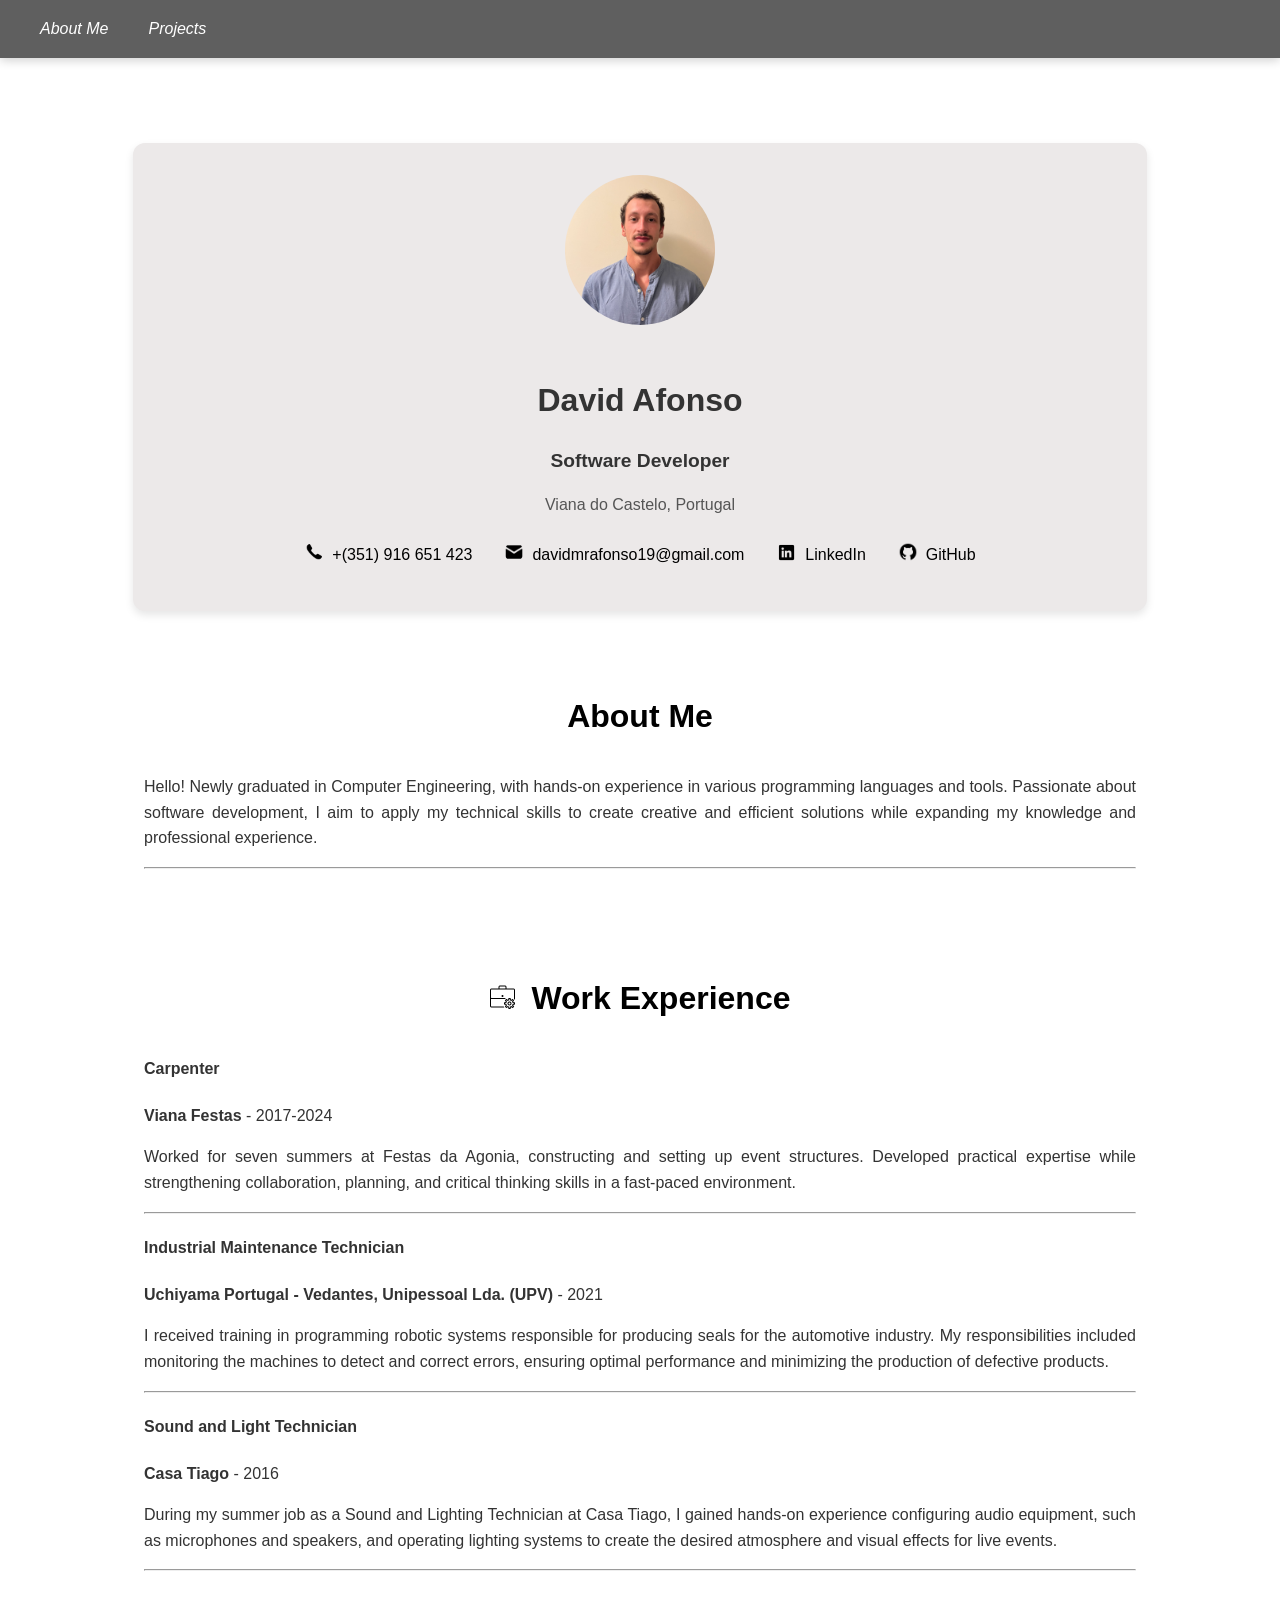
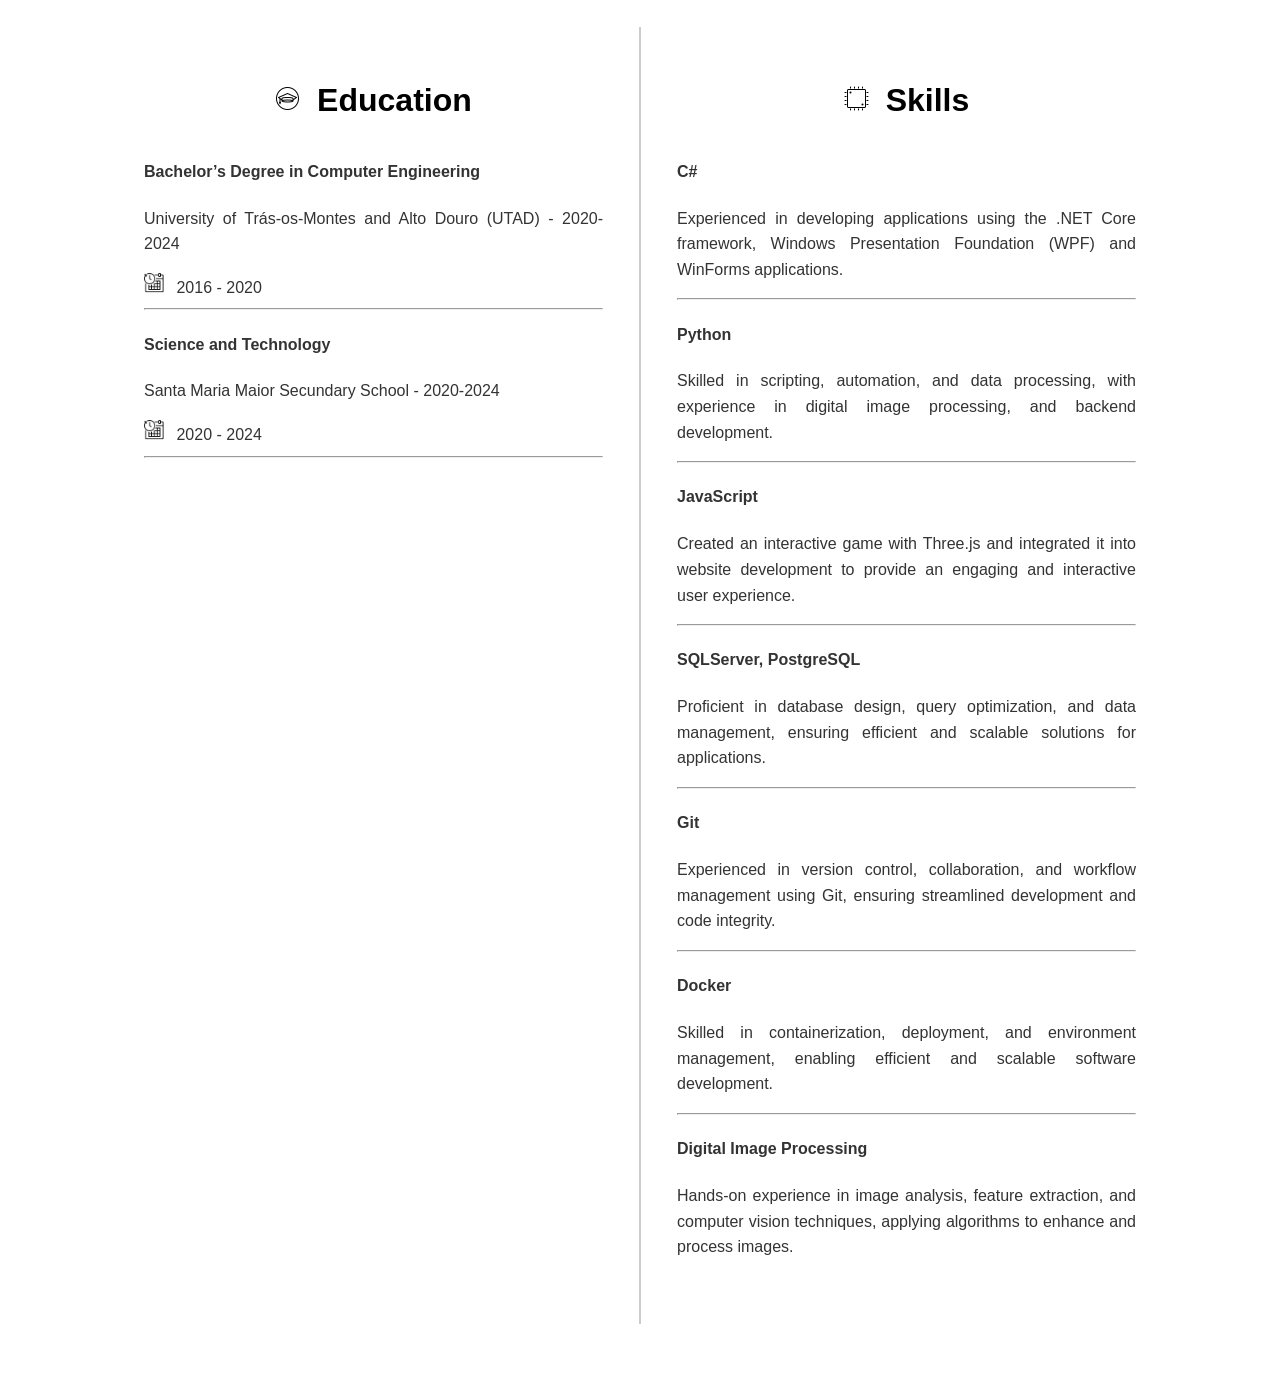
<file: index.html>
<!DOCTYPE html>
<html lang="en">
<head>
    <meta charset="UTF-8">
    <meta name="viewport" content="width=device-width, initial-scale=1.0">
    <title>Portfolio</title>
    <link rel="stylesheet" href="style.css">
</head>
<body>
    <!-- Navigation Bar -->
    <nav class="navbar">
        <ul>
            <li><a href="index.html#about-me">About Me</a></li>
            <li><a href="Projects.html">Projects</a></li>
        </ul>
    </nav>
    
   <!-- Header Section --> 
    <header>
        <h1></h1>
    </header>
    <div class="container">
        <!-- Profile Section -->
        <section class="profile" style="display: flex; justify-content: center; align-items: center; margin-top: 0;">
            <div style="display: flex; flex-direction: column; align-items: center; width: 100%; margin: 2rem 0;">
                <!-- Top Section: Personal Info -->
                <div style="background-color:#ece9e9; border-radius: 12px; padding: 2rem; box-shadow: 0 4px 8px rgba(0,0,0,0.1); width: 100%; max-width: 950px; text-align: center;">
                    <img src="Images/IMG_7075.png" alt="Profile Picture" style="border-radius: 50%; width: 150px; height: 150px; object-fit: cover; border: 4px #000000; margin-bottom: 1rem;">
                    <h2 style="font-size: 2rem; font-weight: bold; margin-bottom: 0.5rem;">David Afonso</h2>
                    <h3 style="font-size: 1.2rem; font-weight: bold; margin-bottom: 0.5rem;">Software Developer</h3>
                    <p style="color: #555; margin-bottom: 1.5rem;">Viana do Castelo, Portugal</p>
                    <div style="display: flex; justify-content: center; gap: 2rem; flex-wrap: wrap;">
                        <!-- Phone -->
                        <div style="display: flex; align-items: bottom;">
                            <img src="Images/icons8-phone-30.png" alt="Phone Icon" style="width: 20px; height: 20px; margin-right: 0.5rem; border: none; outline: none;">
                            <a href="tel:+916651423" style="color: #000000; text-decoration: none;">+(351) 916 651 423</a>
                        </div>
                        <!-- Email -->
                        <div style="display: flex; align-items: bottom;">
                            <img src="Images/icons8-mail-24.png" alt="Email Icon" style="width: 20px; height: 20px; margin-right: 0.5rem; border: none; outline: none;"> 
                            <a href="mailto:davidmrafonso19@gmail.com" style="color: #000000; text-decoration: none;">davidmrafonso19@gmail.com</a>
                        </div>
                        <!-- LinkedIn -->
                        <div style="display: flex; align-items: bottom;">
                            <img src="Images/icons8-linkedin-30.png" alt="LinkedIn Icon" style="width: 21px; height: 21px; margin-right: 0.5rem; border: none; outline: none;">  
                            <a href="https://www.linkedin.com/in/davidmiguelafonso/" target="_blank" style="color: #000000; text-decoration: none;">LinkedIn</a>
                        </div>
                        <!-- GitHub -->
                        <div style="display: flex; align-items: bottom;">
                            <img src="Images/icons8-github-24.png" alt="GitHub Icon" style="width: 20px; height: 20px; margin-right: 0.5rem; border: none; outline: none;">   
                            <a href="https://github.com/dafonso19" target="_blank" style="color: #000000; text-decoration: none;">GitHub</a>
                        </div>
                    </div>
                </div>
            </div>
        </section> 

        <section id="about-me" class="section active">
            <div class="about-me">
                <h2>About Me</h2>
                <p>
                    Hello! Newly graduated in Computer Engineering, with hands-on experience in various programming languages and tools. Passionate about software development, I aim to apply my technical skills to create creative and efficient solutions while expanding my knowledge and professional experience.
                </p>
                <hr>
            </div>
            
        </section>
         <!-- Experience Section -->
        <section class="experience">
            <h2>         
                <img src="Images/icons8-work-experience-50.png" alt="icons8-work-experience-50 Icon" style="width: 25px; height: 25px; margin-right: 0.5rem; border: none; outline: none;align-items: bottom;">  
                Work Experience
            </h2>
            <div>
                <h4>Carpenter </h4>
                <p><strong>Viana Festas</strong> - 2017-2024</p>
                <p>Worked for seven summers at Festas da Agonia, constructing and setting up event structures. Developed practical expertise while strengthening collaboration, planning, and critical thinking skills in a fast-paced environment.</p>
            </div>
            <hr>
            <div>
                <h4>Industrial Maintenance Technician</h4>
                <p><strong>Uchiyama Portugal - Vedantes, Unipessoal Lda. (UPV)</strong> - 2021</p>
                <p>I received training in programming robotic systems responsible for producing seals for the automotive industry. My responsibilities included monitoring the machines to detect and correct errors, ensuring optimal performance and minimizing the production of defective products.</p>
            </div>
            <hr>
            <div>
                <h4>Sound and Light Technician</h4>
                <p><strong>Casa Tiago</strong> - 2016</p>
                <p>During my summer job as a Sound and Lighting Technician at Casa Tiago, I gained hands-on experience configuring audio equipment, such as microphones and speakers, and operating lighting systems to create the desired atmosphere and visual effects for live events.</p>
            </div> 
            <hr>
        </section>
        <!-- Education Section -->
        <div class="education-skills-container">
            <section class="education">
                <h2>
                    <img src="Images/icons8-education-50.png" alt="icons8-work-experience-50 Icon" style="width: 25px; height: 25px; margin-right: 0.5rem; border: none; outline: none;align-items: bottom;">  
                    Education
                </h2>
                <div>
                    <h4>Bachelor’s Degree in Computer Engineering</h4>
                    <p>University of Trás-os-Montes and Alto Douro (UTAD) - 2020-2024</p>
                    <img src="Images/icons8-schedule-50.png" alt="Calendar Icon" style="width: 20px; height: 20px; margin-right: 0.5rem; border: none; outline: none;align-items: bottom;">
                    <a>2016 - 2020</a>
                </div>
                <hr>
                <div>
                    <h4>Science and Technology</h4>
                    <p>Santa Maria Maior Secundary School - 2020-2024</p>
                    <img src="Images/icons8-schedule-50.png" alt="Calendar Icon" style="width: 20px; height: 20px; margin-right: 0.5rem; border: none; outline: none;align-items: bottom;">
                    <a>2020 - 2024</a>
                </div>
                <hr>
            </section>

            <div class="separator"></div>

            <!-- Skill Section -->
            <section class="skills">
                <h2>
                    <img src="Images/icons8-processor-50.png" alt="Calendar Icon" style="width: 25px; height: 25px; margin-right: 0.5rem; border: none; outline: none;align-items: bottom;"> 
                    Skills
                </h2>
                <div>
                    <h4>C#</h4>
                    <p>Experienced in developing applications using the .NET Core framework,
                        Windows Presentation Foundation (WPF) and WinForms applications.</p>
                    <hr>
                    <h4>Python</h4>
                    <p>Skilled in scripting, automation, and data processing, 
                        with experience in digital image processing, and backend development.</p>
                    <hr>
                    <h4>JavaScript</h4>
                    <p>Created an interactive game with Three.js and integrated it into website development
                         to provide an engaging and interactive user experience.</p>
                    <hr>
                    <h4>SQLServer, PostgreSQL</h4>
                    <p>Proficient in database design, query optimization, and data management, 
                        ensuring efficient and scalable solutions for applications.</p>
                    <hr>
                    <h4>Git</h4>
                    <p>Experienced in version control, collaboration, and workflow management using Git,
                        ensuring streamlined development and code integrity.</p>
                    <hr>
                    <h4>Docker</h4>
                    <p>Skilled in containerization, deployment, and environment management,
                         enabling efficient and scalable software development.</p> 
                    <hr>
                    <h4>Digital Image Processing</h4>
                    <p>Hands-on experience in image analysis, feature extraction, and computer vision techniques, 
                        applying algorithms to enhance and process images.</p>
                </div>
            </section>
        </div>
    </div>
    <footer>
    </footer>
</body>
</html>
</file>
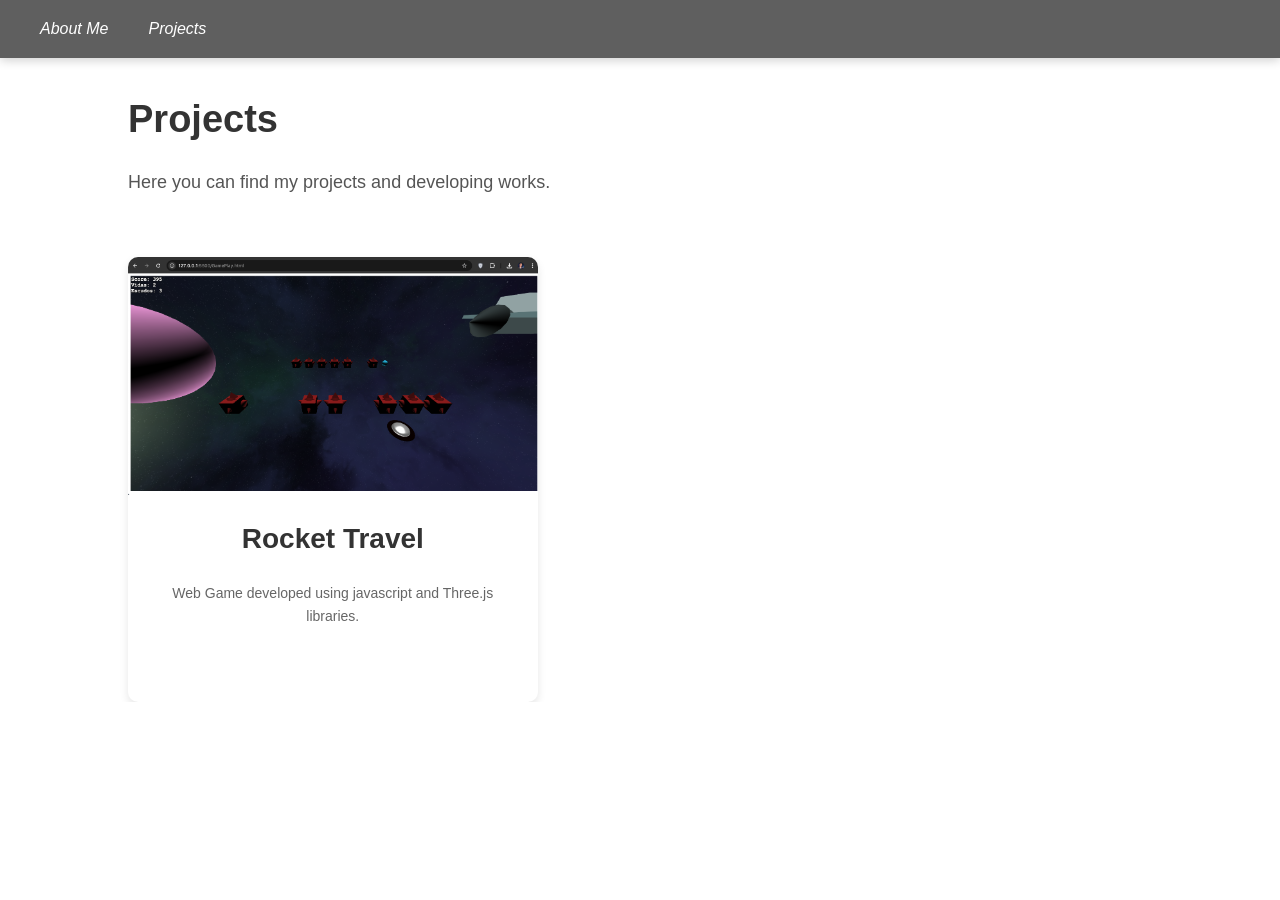
<file: Projects.html>
<!DOCTYPE html>
<html lang="en">
<head>
    <meta charset="UTF-8">
    <meta name="viewport" content="width=device-width, initial-scale=1.0">
    <title>Projects</title>
    <link rel="stylesheet" href="style.css"> 
</head>

<body>

    <!-- Navigation Bar -->
    <nav class="navbar">
        <ul>
            <li><a href="index.html">About Me</a></li>
            <li><a href="Projects.html">Projects</a></li>
        </ul>
    </nav>

    <div class="container">
        <section class="projects">
            <h2>Projects</h2>
            <p>Here you can find my projects and developing works.</p>

            <div class="project-list">
                
                <!-- Projeto 1 -->
                 <div class="project">
                    <a href="https://github.com/dafonso19/Rocket-Game_Computac-o-Gr-fica" target="_blank">
                        <img src="Images/Screenshot 2025-02-06 at 12.26.40.png" alt="Rocket Travel">
                        <h3>Rocket Travel</h3>
                        <p>Web Game developed using javascript and Three.js libraries.</p>
                    </a>
                 </div>


            </div>

        </section>
    </div>






    <footer></footer>
</body>
</html>
</file>
<file: style.css>
:root {
    --primary-color: #000000;
    --secondary-color: #333;
    --background-color: #ffffff;
    --text-color: #333;
    --card-background: #fff;
    --card-shadow: rgba(0, 0, 0, 0);
}

body {
    font-family: Arial, sans-serif;
    margin: 0;
    padding: 0;
    line-height: 1.6;
    background-color: var(--background-color);
    color: var(--text-color);
    text-align: justify;
}

header {
    background: none;
    color: #fff;
    padding: 1rem 0;
    text-align: center;
}
.container {
    width: 80%;
    margin: 0 auto;
    overflow: hidden;
    padding: 0 2rem;
}
.profile {
    text-align: center;
    margin: 0;
    padding: 0rem;
    border: none;  /* 1px solid red;  none */ 
} 

.profile img {
    width: 150px;
    height: 150px;
    border-radius: 50%;
    margin-bottom: 1rem;
    border: 4px solid #000000;
}
.profile h2 {
    color: var(--secondary-color);   /*var(--secondary-color)*/
}
.experience, .about-me, .education, .skills {
    background: var(--card-background);
    padding: 1rem;
    margin-bottom: 2rem;
    border-radius: 5px;
    
}
.experience h2, .about-me h2, .education h2, .skills h2 {
    font-size: 2rem;
    margin-top: 0;
    color: var(--primary-color);
    text-align: center;
    margin: 2rem 0;
    

}
.education {
    width: 50%;
    padding: 1rem;
    background: var(--card-background);
    border-radius: 5px;
    
}
.skills {
    width: 50%;
    padding: 1rem;
    background: var(--card-background);
    border-radius: 5px;
    
}
footer {
    text-align: center;
    padding: 1rem;
    color: #fff;
    margin-top: 2rem;
}
footer p {
    margin: 0;
}
@media (max-width: 768px) {
    .education-skills-container {
    flex-direction: column;
    }
    .education, .skills {
        width: 100%;
    }
    .container {
    width: 90%;
    }
    .profile img {
    width: 100px;
    height: 100px;
    }
    .contact-details {
        flex-direction: column;
        align-items: center;
    }
}

.navbar {
    background: #5f5f5f ; /* Tom escuro translúcido */
    padding: 0px 0px;
    display: flex;
    justify-content: left;
    top: 0;
    width: 100%;
    backdrop-filter: blur(5px); /* Efeito de vidro fosco */
    box-shadow: 0 2px 10px rgba(0, 0, 0, 0.2);
    z-index: 1000;
}

/* Estilo da lista da navbar */
.navbar ul {
    list-style: none;
    display: flex;
    gap: 40px;
}

/* Estilo dos links */
.navbar ul li a {
    text-decoration: none;
    font-style: italic; /* Texto em itálico */
    font-size: 16px;
    color: white;
    transition: color 0.3s ease-in-out, transform 0.2s;
}

/* Efeito ao passar o mouse */
.navbar ul li a:hover {
    color: #d4a373; /* Um tom quente para destacar */
    transform: scale(1.1);
}


.education-skills-container {
display: flex;
align-items: stretch;
justify-content: space-between;
gap: 20px; 
width: 100%;
padding: 0px;
}
.education, .skills {
padding: 1rem;
flex: 1;  /* Ensure sections take equal space */
}
.separator {
width: 2px;
background-color: #cccccc;
height: auto;
margin: 0;
align-self: stretch;
}
html {
scroll-behavior: smooth;
}



/* Estilização dos projetos */

.project-image {
    display: block;
    max-width: 40%;  /* Define um tamanho máximo */
    height: auto;
    margin: 20px auto;  /* Centraliza horizontalmente */
    border-radius: 10px;  /* Bordas arredondadas */
    box-shadow: 0px 4px 10px rgba(0, 0, 0, 0.2); /* Adiciona uma sombra leve */
    transition: transform 0.3s ease-in-out;
}

.project-list {
    display: flex;
    justify-content: space-between;
    flex-wrap: wrap;
    gap: 40px;
    margin-top: 0px; /* espacamento acima da lista de projetos*/
}

.project {
    background-color: white;
    border-radius: 10px;
    box-shadow: 0px 4px 8px rgba(0, 0, 0, 0.1);
    overflow: hidden;
    text-align: center;
    width: 40%;
}

.project img {
    width: 100%;
    height: auto;
}

.projects h2 { /* titulo projects*/
    font-size: 38px;
    margin-bottom: 15px; /* Adiciona espaço abaixo do título */
}
.projects p { /* frase abaixo do titulo*/
    font-size: 18px;
    color: #555;  
    margin-bottom: 60px; /* Espaço abaixo da frase */
}

.project h3 { /* titulo do projeto*/ 
    margin: 15px 0 20px;
    color: #333;
    font-size: 28px;
}

.project p { /* descricao do projeto */
    padding: 0 25px 15px;
    color: #666;
    font-size: 14px;
}

.project a {
    text-decoration: none;
    color: inherit;
    display: block;
}

.project:hover {
    transform: scale(1.05); /* Efeito de zoom ao passar o mouse */
    transition: 0.3s;
}
</file>
